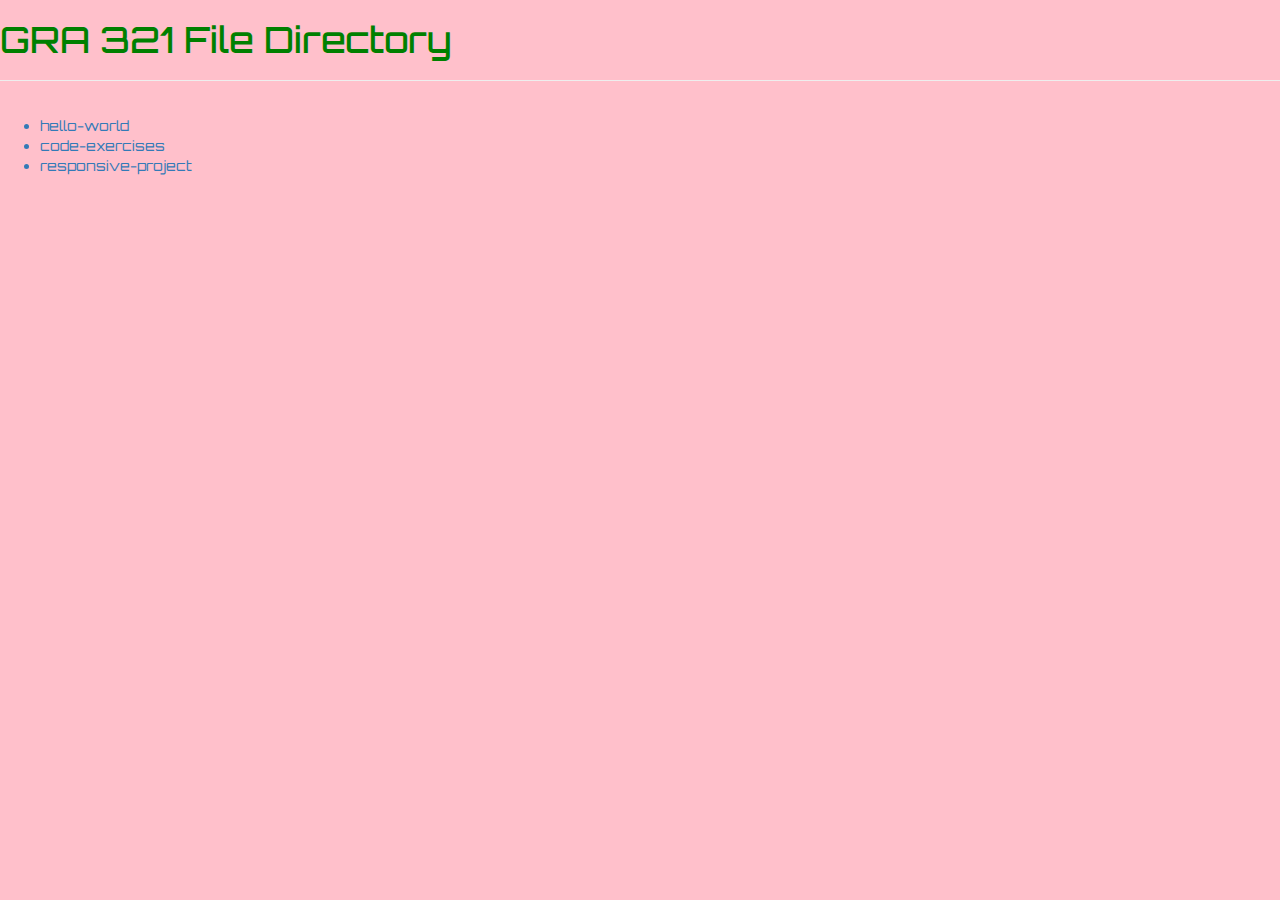
<file: index.html>
<!DOCTYPE html>
<html>
  <head>
    <title>GRA 321 Digital Project Directory</title>
    <meta charset="UTF-8">
    <meta name="description" content="Hello World Exercise">
    <meta name="keywords" content="School, Slack, Presentations">
    <meta name="author" content="Mario Ramirez">
    <link href="./css/normalize.css" type="text/css" rel="stylesheet">
    <link href="./css/style.css" type="text/css" rel="stylesheet">
    <link href="https://fonts.googleapis.com/css2?family=Orbitron&display=swap" rel="stylesheet">
  </head>

  <body>
    <h1>GRA 321 File Directory</h1>

  <hr />

    <ul>
      <a href="hello-world\index.html"><li>hello-world</li></a>
      <a href="code-exercises\index.html"><li>code-exercises</li></a>
      <a href="responsive-project\index.html"><li>responsive-project</li></a>
    </ul>
  </body>
</html>
</file>
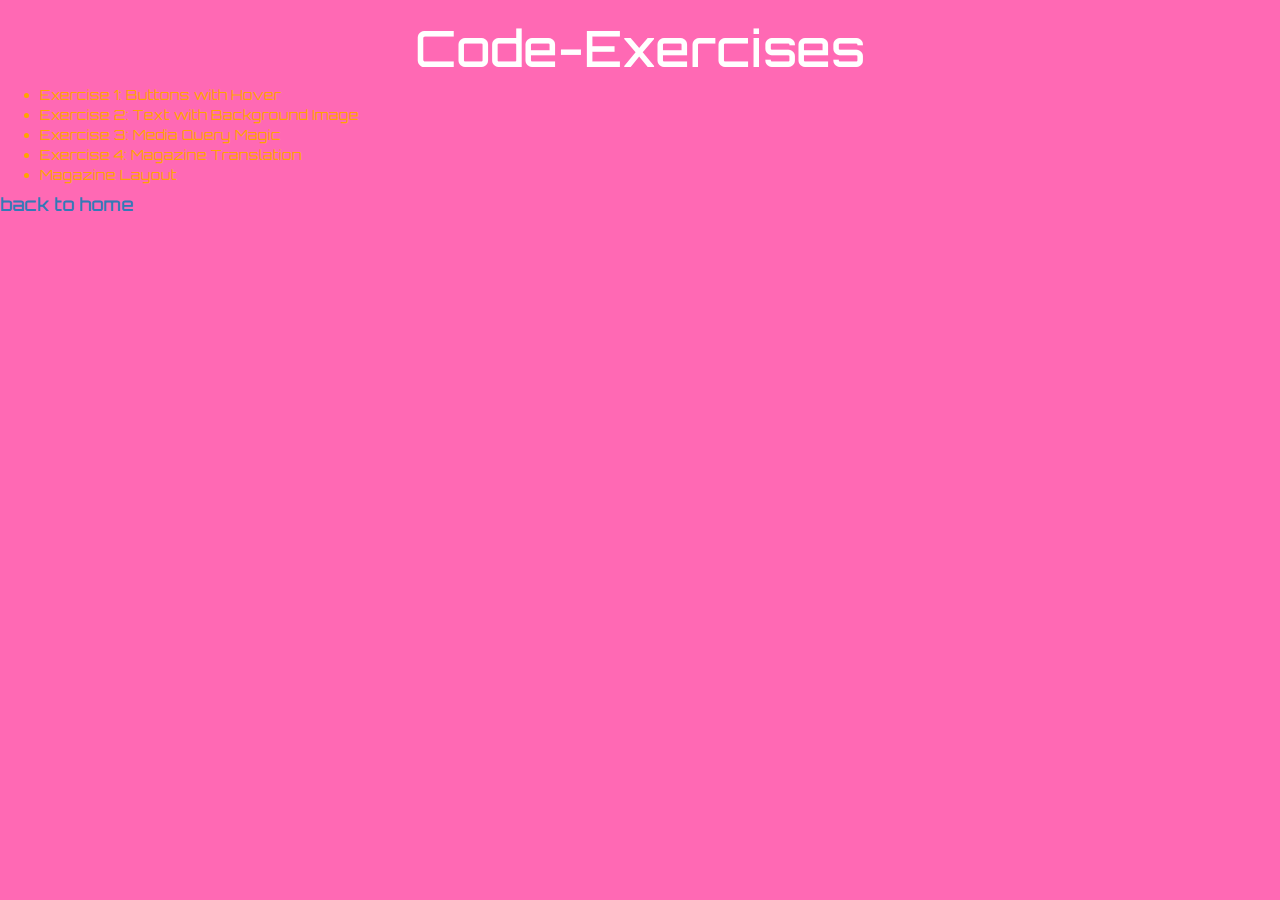
<file: code-exercises/index.html>
<!DOCTYPE html>
<html>
  <head>
    <title>Code-Exercises</title>
    <meta charset="UTF-8">
    <meta name="description" content="#">
    <meta name="keywords" content="#">
    <meta name="author" content="#">
    <link href="css\normalize.css" type="text/css" rel="stylesheet">
    <link href="css\style.css" type="text/css" rel="stylesheet">
    <link href="https://fonts.googleapis.com/css2?family=Orbitron&display=swap" rel="stylesheet">
  </head>

  <body>
  <h1>Code-Exercises</h1>
  <ul>
    <a class="link" href="Exercise-1\index.html"><li>Exercise 1: Buttons with Hover</li></a>
    <a class="link" href="Exercise-2\index.html"><li>Exercise 2: Text with Background Image</li></a>
    <a class="link" href="Exercise-3\index.html"><li>Exercise 3: Media Query Magic</li></a>
    <a class="link" href="Exercise-4\index.html"><li>Exercise 4: Magazine Translation</li></a>
    <a class="link" href="Magazine-Layout\index.html"><li>Magazine Layout</li></a>

  </ul>
  <h4><a href="../index.html"> back to home</a></h4>
  </body>
</html>
</file>
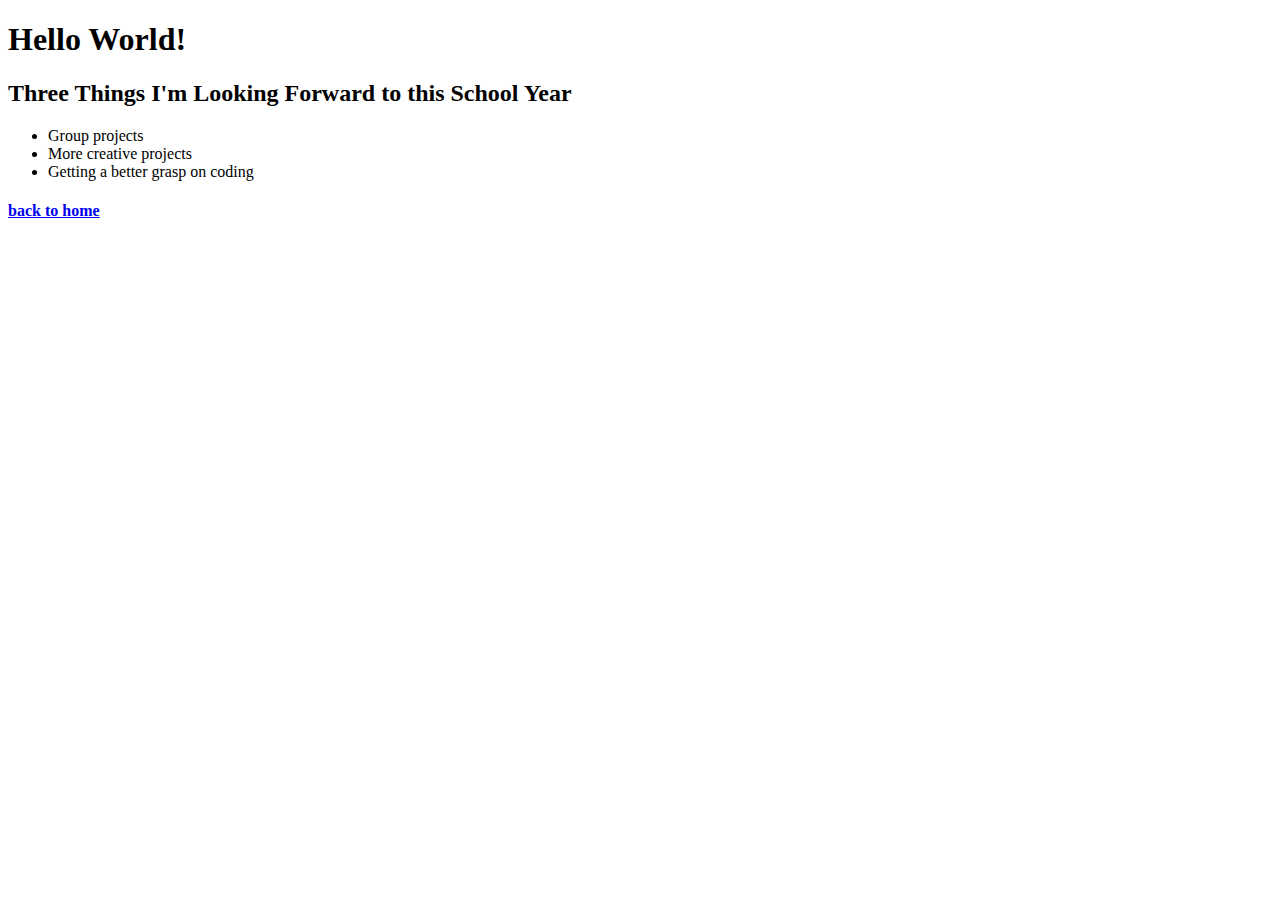
<file: hello-world/index.html>
<!DOCTYPE html>
<html>
  <head>
    <title>Hello World Project</title>
    <meta charset="UTF-8">
    <meta name="description" content="Hello World Exercise">
    <meta name="keywords" content="School, Slack, Presentations">
    <meta name="author" content="Mario Ramirez">
  </head>

  <body>
    <h1>Hello World!</h1>
    <h2>Three Things I'm Looking Forward to this School Year</h2>
    <!--Begin List of Things-->
    <ul>
      <li>Group projects</li>
      <li>More creative projects</li>
      <li>Getting a better grasp on coding</li>
    </ul>
    <!-- End List of Things-->
    <h4><a href="../index.html"> back to home</a></h4>
  </body>
</html>
</file>
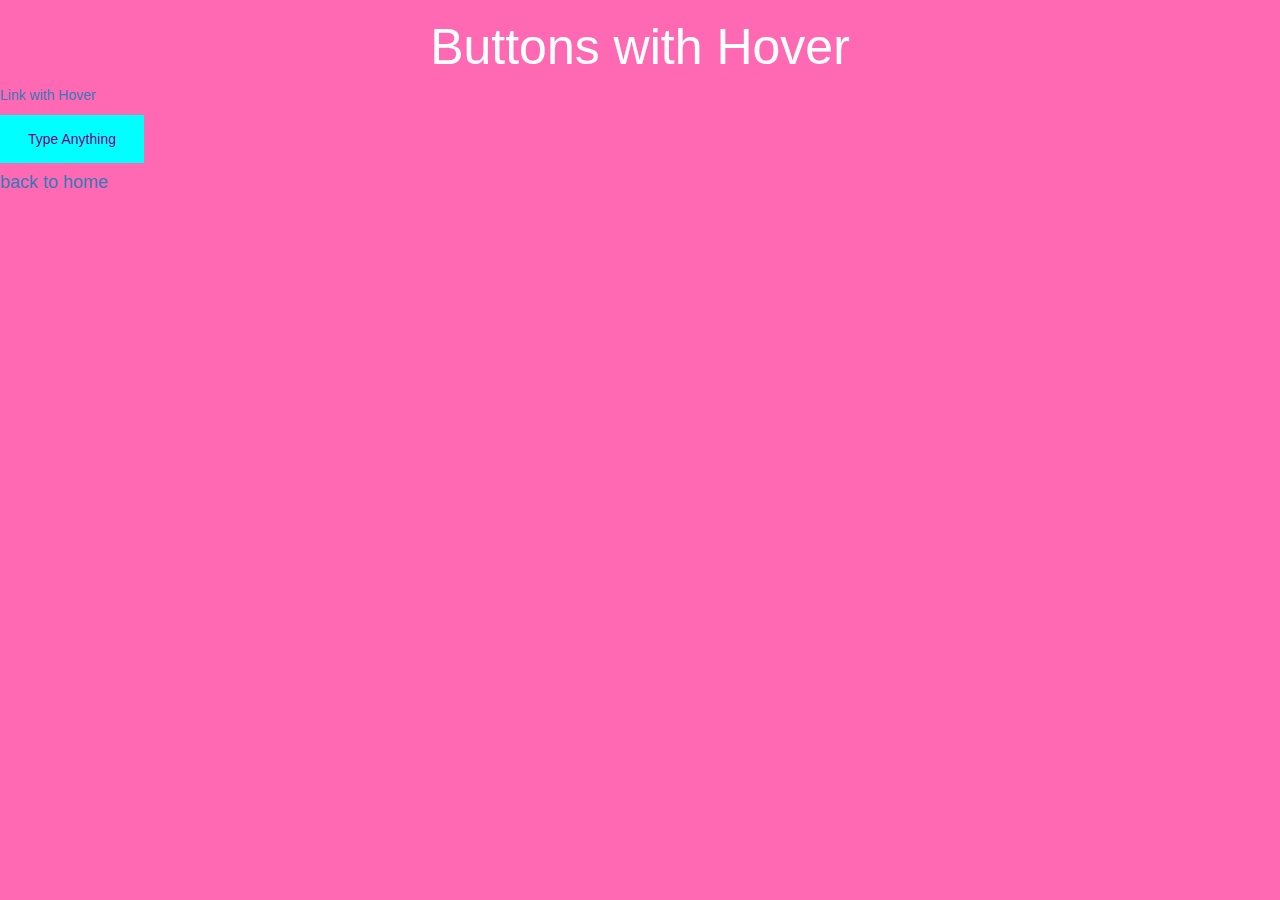
<file: code-exercises/Exercise-1/index.html>
<!DOCTYPE html>
<html>
  <head>
    <title>Code-Exercises</title>
    <meta charset="UTF-8">
    <meta name="description" content="#">
    <meta name="keywords" content="#">
    <meta name="author" content="#">
    <link href="..\css\normalize.css" type="text/css" rel="stylesheet">
    <link href="..\css\style.css" type="text/css" rel="stylesheet">
  </head>

  <body>
  <h1>Buttons with Hover</h1>
      <a href="https://www.youtube.com/watch?v=oHg5SJYRHA0" target="_blank"><p>Link with Hover</p></a>
      <a href="http://www.hackertyper.com/" target="_blank"><button>Type Anything</button></a>
  <h4><a href="../index.html"> back to home</a></h4>
  </body>
</html>
</file>
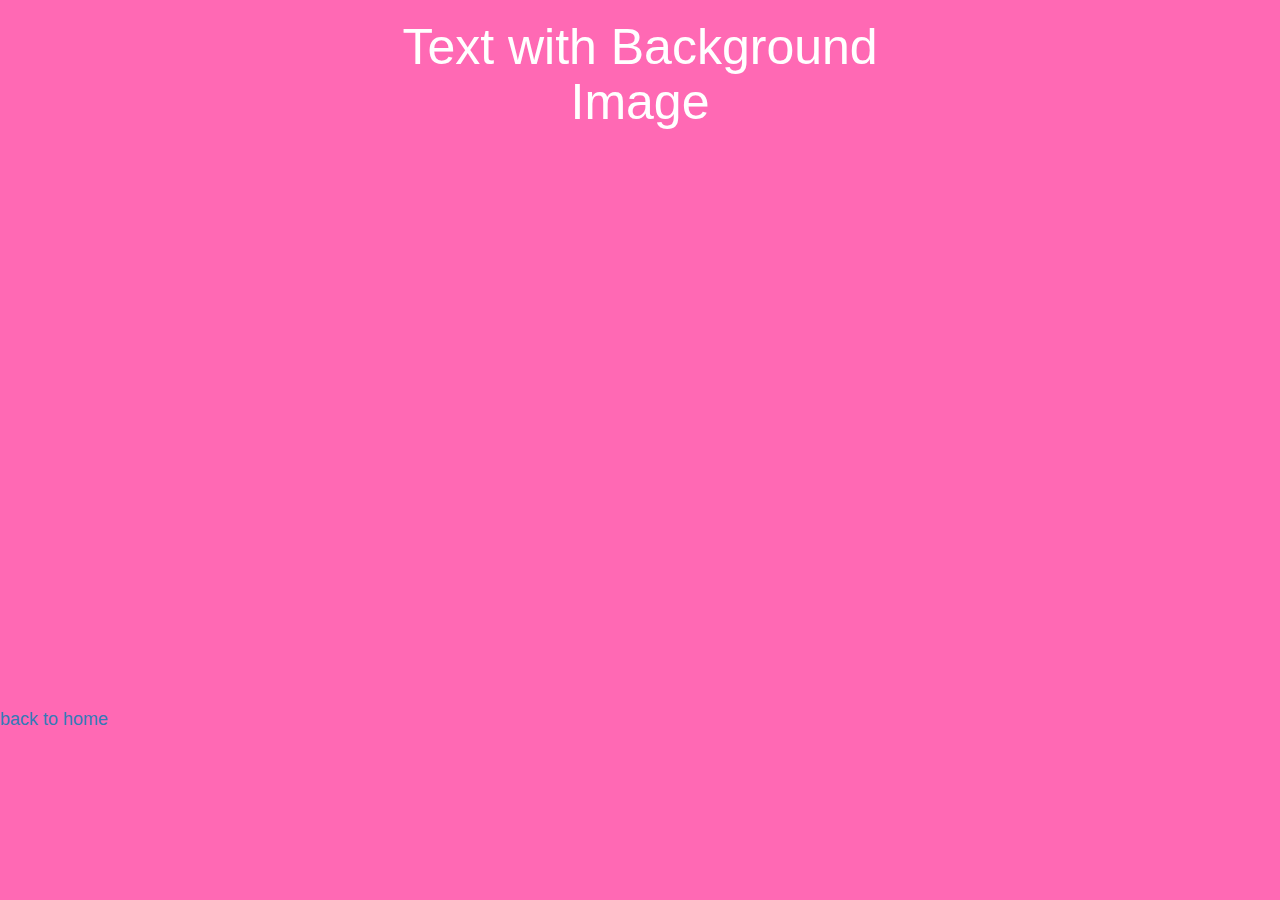
<file: code-exercises/Exercise-2/index.html>
<!DOCTYPE html>
<html>
  <head>
    <title>Code-Exercises</title>
    <meta charset="UTF-8">
    <meta name="description" content="#">
    <meta name="keywords" content="#">
    <meta name="author" content="#">
    <link href="..\css\normalize.css" type="text/css" rel="stylesheet">
    <link href="..\css\style.css" type="text/css" rel="stylesheet">
  </head>
  <body>
    <div class="container">
      <h1>Text with Background Image</h1>
    </div>
  <h4><a href="../index.html"> back to home</a></h4>
  </body>
</html>
</file>
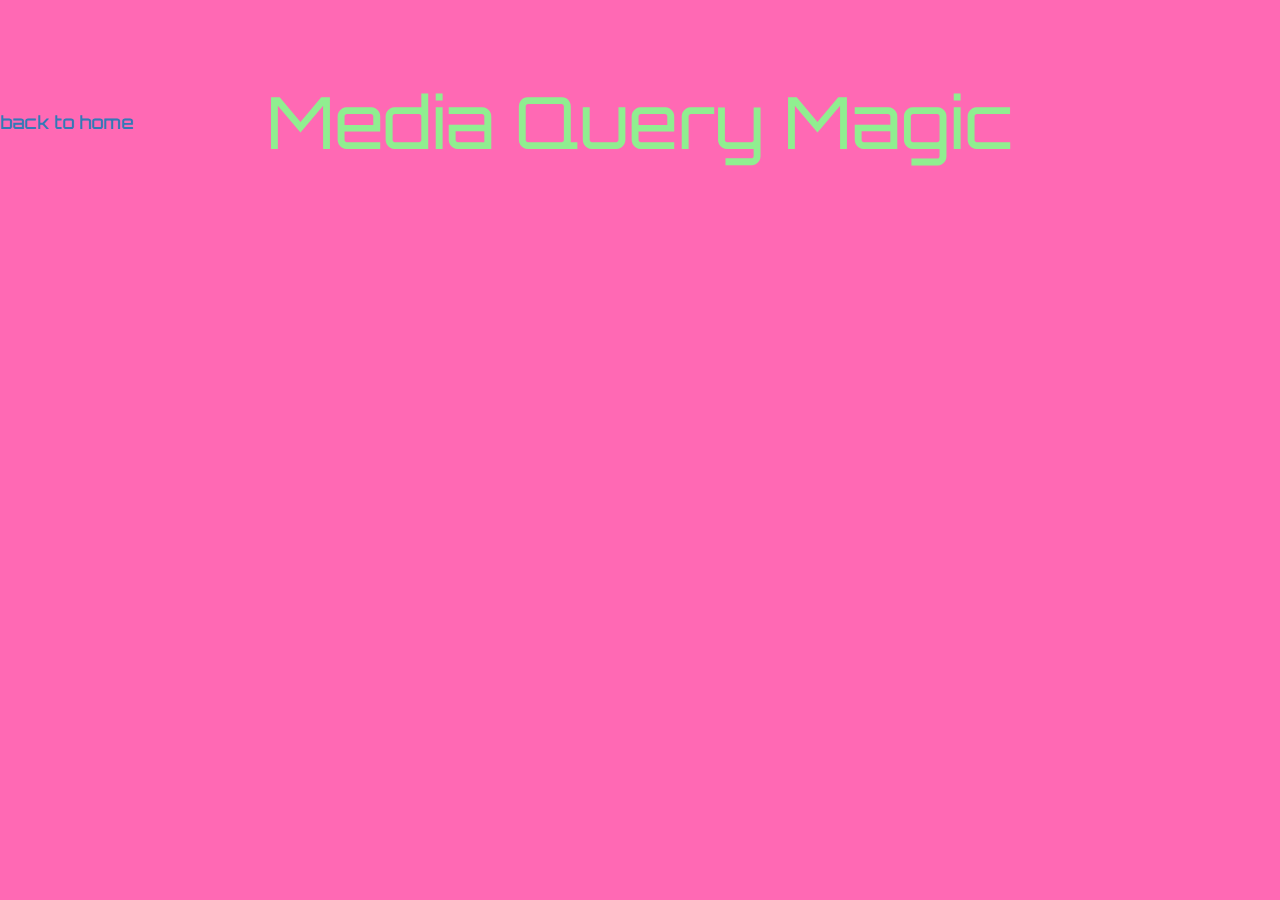
<file: code-exercises/Exercise-3/index.html>
<!DOCTYPE html>
<html>
  <head>
    <title>Code-Exercises</title>
    <meta charset="UTF-8">
    <meta name="description" content="#">
    <meta name="keywords" content="#">
    <meta name="author" content="#">
    <link href="..\css\normalize.css" type="text/css" rel="stylesheet">
    <link href="..\css\style.css" type="text/css" rel="stylesheet">
    <link href="https://fonts.googleapis.com/css2?family=Orbitron&display=swap" rel="stylesheet">
  </head>
    <meta name="viewport" content="width=device-width, initial-scale=1">
  <body>
  <p class="para" >Media Query Magic</p>

  <h4><a href="../index.html"> back to home</a></h4>
  </body>
</html>
</file>
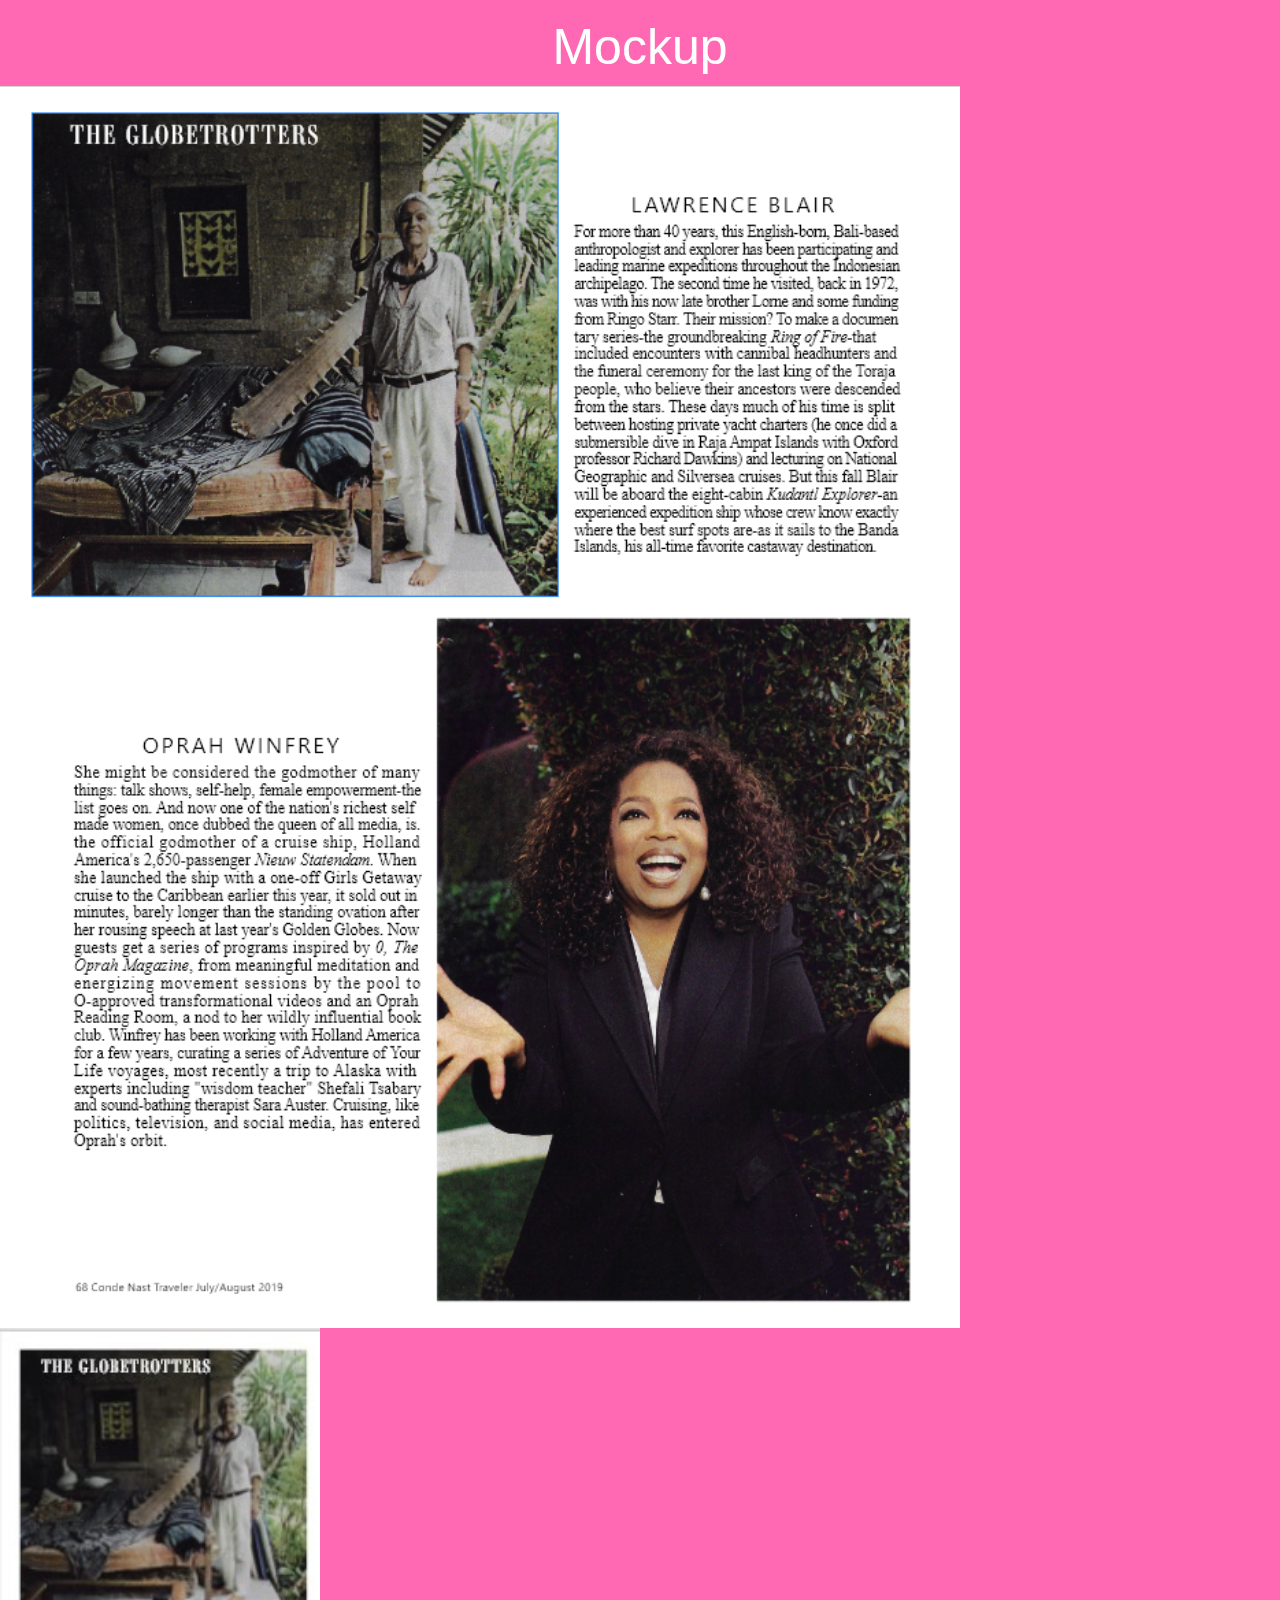
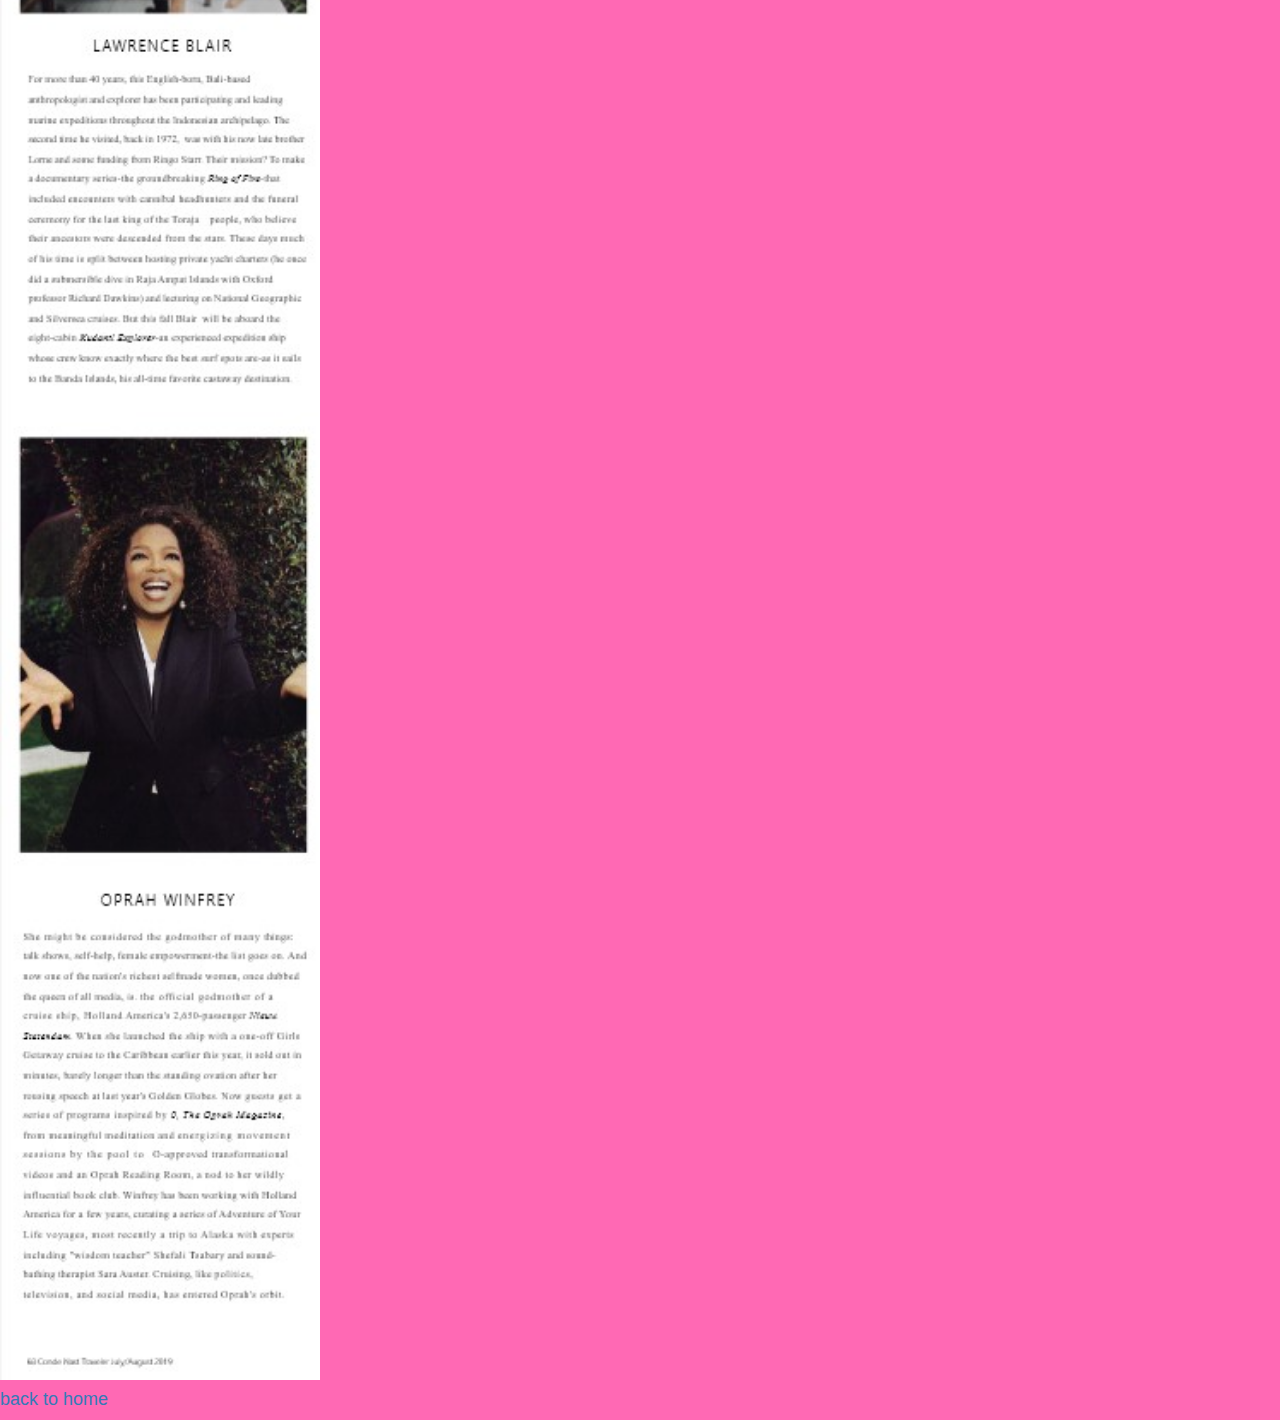
<file: code-exercises/Exercise-4/index.html>
<!DOCTYPE html>
<html>
  <head>
    <title>Code-Exercises</title>
    <meta charset="UTF-8">
    <meta name="description" content="#">
    <meta name="keywords" content="#">
    <meta name="author" content="#">
    <link href="..\css\normalize.css" type="text/css" rel="stylesheet">
    <link href="..\css\style.css" type="text/css" rel="stylesheet">
  </head>

  <body>
  <h1>Mockup</h1>

  <img src="../img/desktop-view.png" class="pic1">
  <img src="../img/mobile-1.jpg" class="pic2">

  <h4><a href="../index.html"> back to home</a></h4>
  </body>
</html>
</file>
<file: css/style.css>
body {
  background-color: pink;
  font-family: 'Orbitron', sans-serif;
  color: green;
}
hr {
  Height: 15px;
  color: purple;
}
a:link {
  background-color: magenta;
}
a:visited {
  background-color: cyan;
}
a:hover {
  color: orange;
  text-decoration: none;
  text-shadow: yellow;
}
</file>
